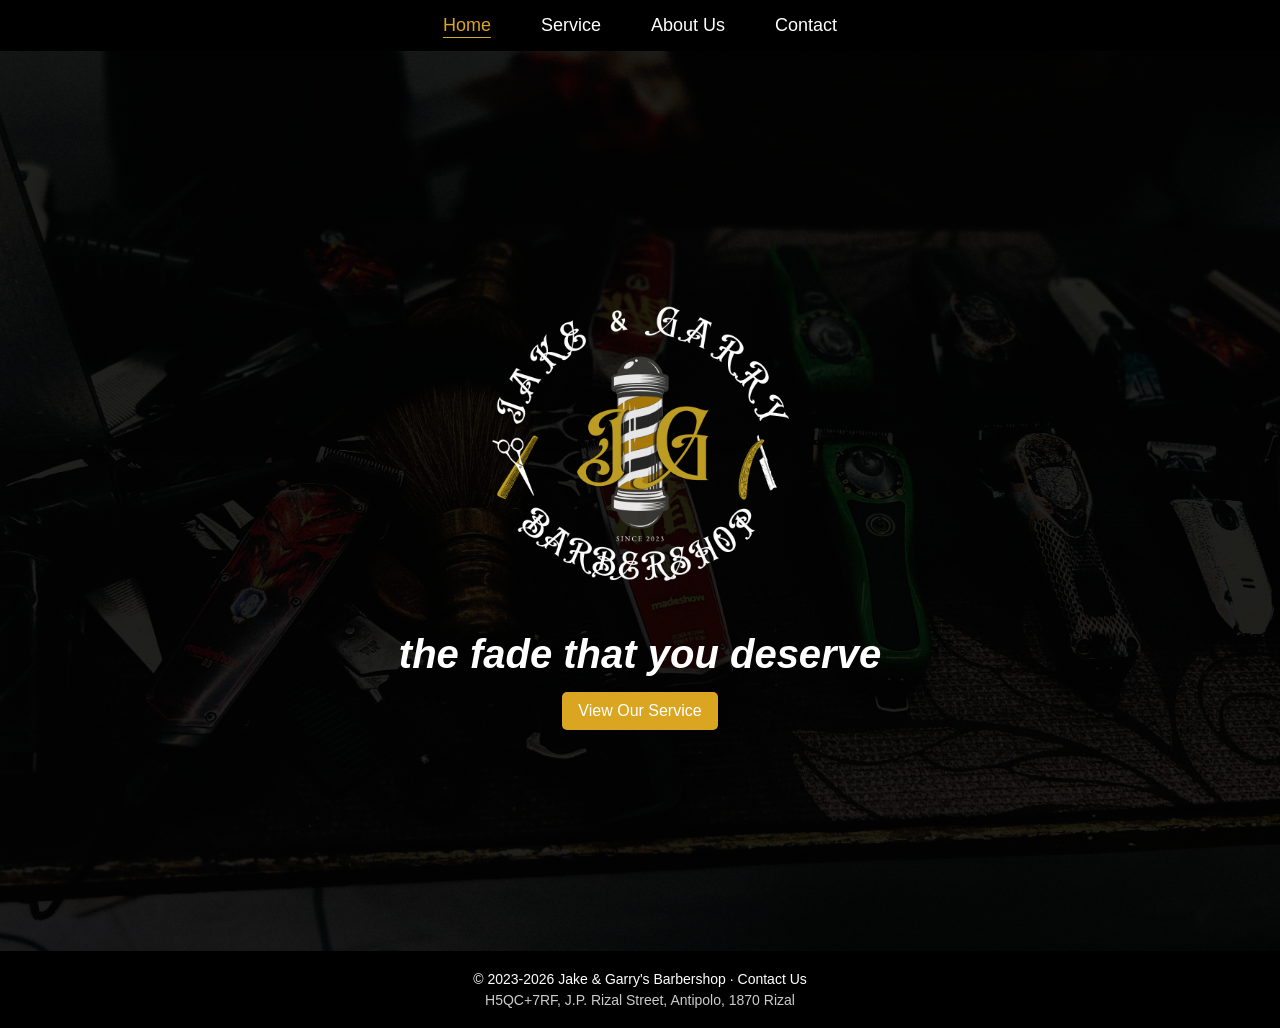
<file: index.html>
<!DOCTYPE html>
<html lang="en">

<head>
    <meta charset="UTF-8" />
    <meta name="viewport" content="width=device-width, initial-scale=1.0" />
    <title>Jake & Garry's Barbershop - Home</title>

    <link rel="stylesheet" href="global_css.css">
</head>

<body>

    <div class="navbar">
        <a href="index.html" class="active-page">Home</a>
        <a href="service.html">Service</a>
        <a href="about.html">About Us</a>
        <a href="contact.html">Contact</a>
    </div>

    <div class="home-hero">
        <img class="logo" src="Images/JGLogo.png">
        <h1>the fade that you deserve</h1>
        <a href="service.html">View Our Service</a>
    </div>

    <footer class="site-footer">
        <p>
            © 2023-2026 Jake & Garry's Barbershop ·
            <a href="contact.html">Contact Us</a>
            <span class="footer-address">
                H5QC+7RF, J.P. Rizal Street, Antipolo, 1870 Rizal
            </span>
        </p>
    </footer>

</body>

</html>
</file>
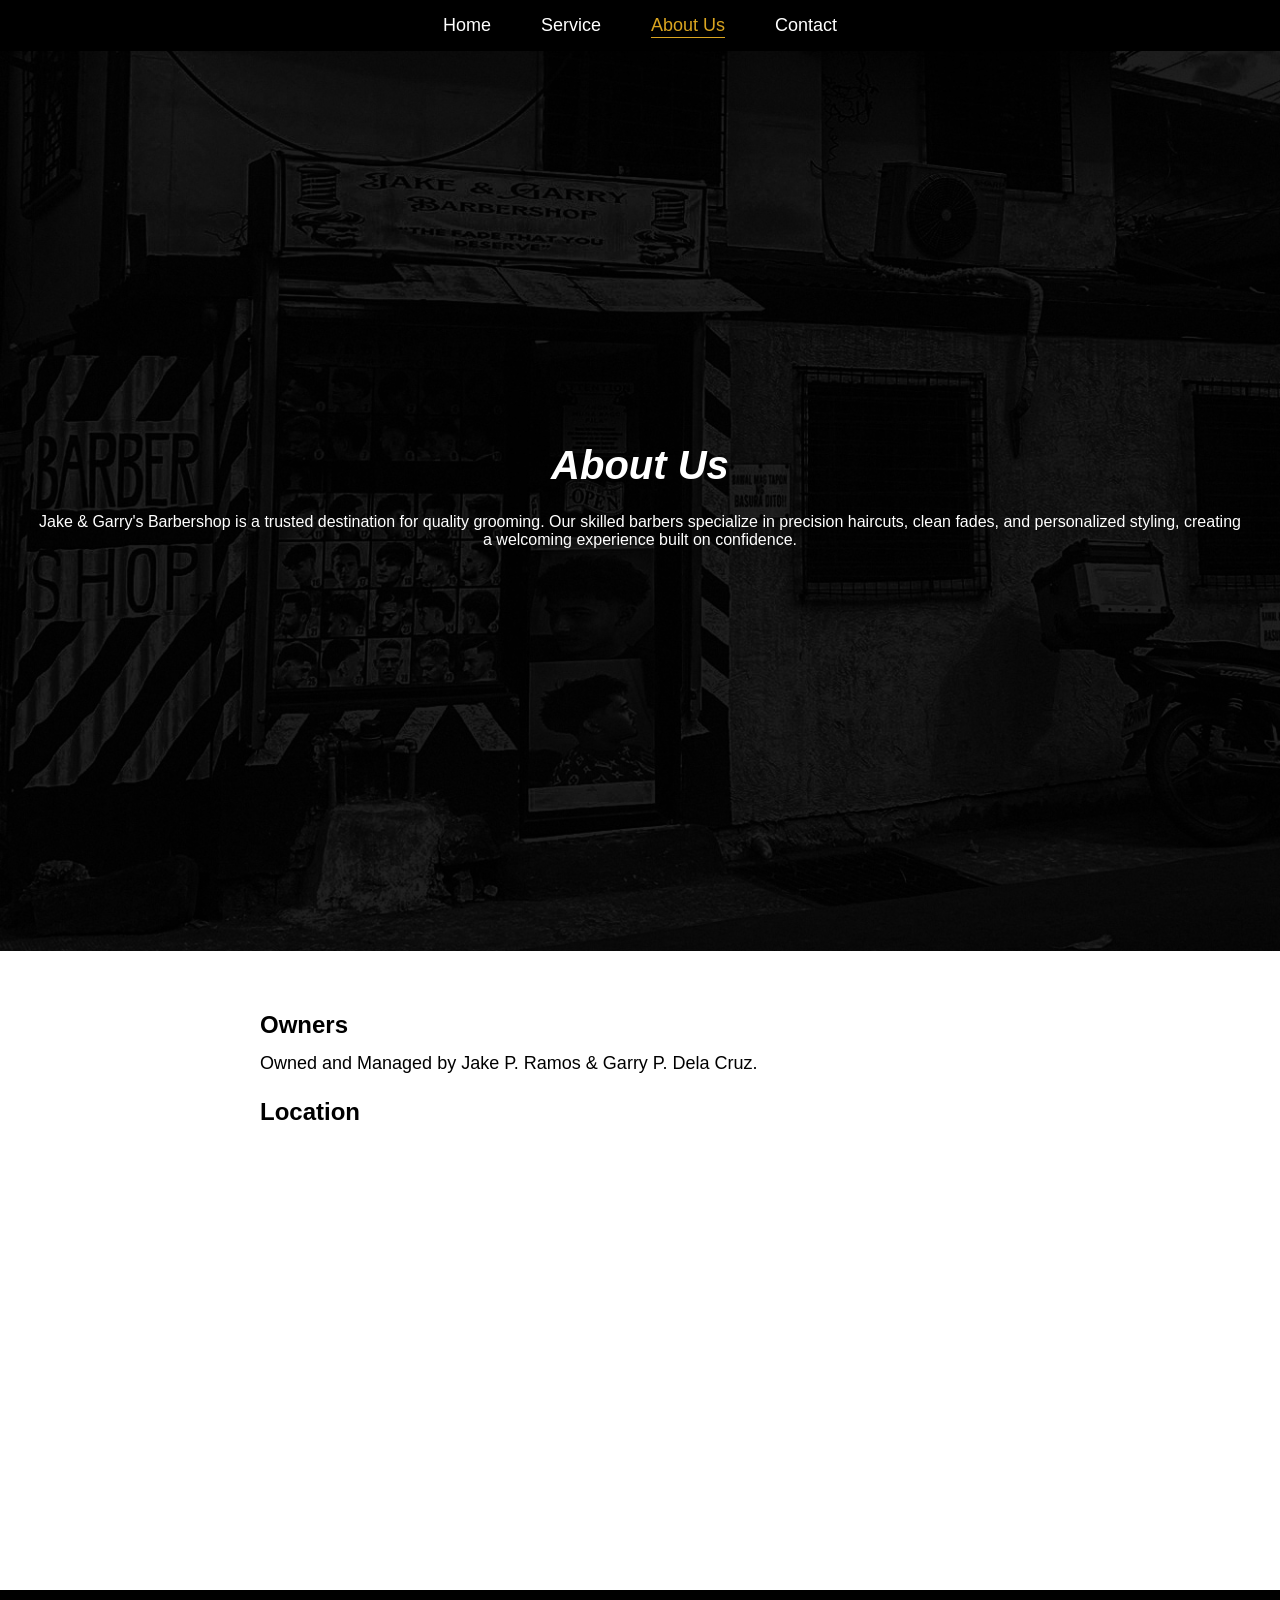
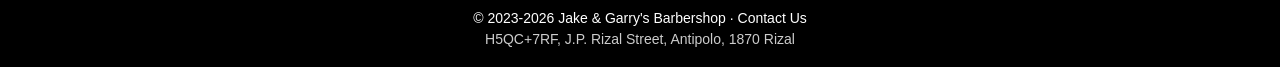
<file: about.html>
<!DOCTYPE html>
<html lang="en">

<head>
    <meta charset="UTF-8">
    <meta name="viewport" content="width=device-width, initial-scale=1.0">
    <title>Jake & Garry's Barbershop - About Us</title>

    <link rel="stylesheet" href="global_css.css">
</head>

<body>

    <div class="navbar">
        <a href="index.html">Home</a>
        <a href="service.html">Service</a>
        <a href="about.html" class="active-page">About Us</a>
        <a href="contact.html">Contact</a>
    </div>

    <div class="about-hero">
        <h1>About Us</h1>
        <p>
            Jake & Garry's Barbershop is a trusted destination for quality grooming. 
            Our skilled barbers specialize in precision haircuts, clean fades, and personalized styling, 
            creating a welcoming experience built on confidence.
        </p>
    </div>

    <div class="about-content">

        <h2>Owners</h2>
        <p>
            Owned and Managed by Jake P. Ramos & Garry P. Dela Cruz.
        </p>

        <h2>Location</h2>
        <p>
            <iframe src="https://www.google.com/maps/embed?pb=!1m18!1m12!1m3!1d3861.191123709952!2d121.1720319!3d14.588182699999999!2m3!1f0!2f0!3f0!3m2!1i1024!2i768!4f13.1!3m3!1m2!1s0x3397bf535bb8e7dd%3A0x66876cd2f6c0681e!2sKUYA%20GARRY&#39;S%20BARBERSHOP!5e0!3m2!1sen!2sph!4v1778988953367!5m2!1sen!2sph" style="border:0;" allowfullscreen="" loading="lazy" referrerpolicy="no-referrer-when-downgrade"></iframe>
        </p>

    </div>

    <footer class="site-footer">
        <p>
            © 2023-2026 Jake & Garry's Barbershop ·
            <a href="contact.html">Contact Us</a>

            <span class="footer-address">
                H5QC+7RF, J.P. Rizal Street, Antipolo, 1870 Rizal
            </span>
        </p>
    </footer>

</body>

</html>
</file>
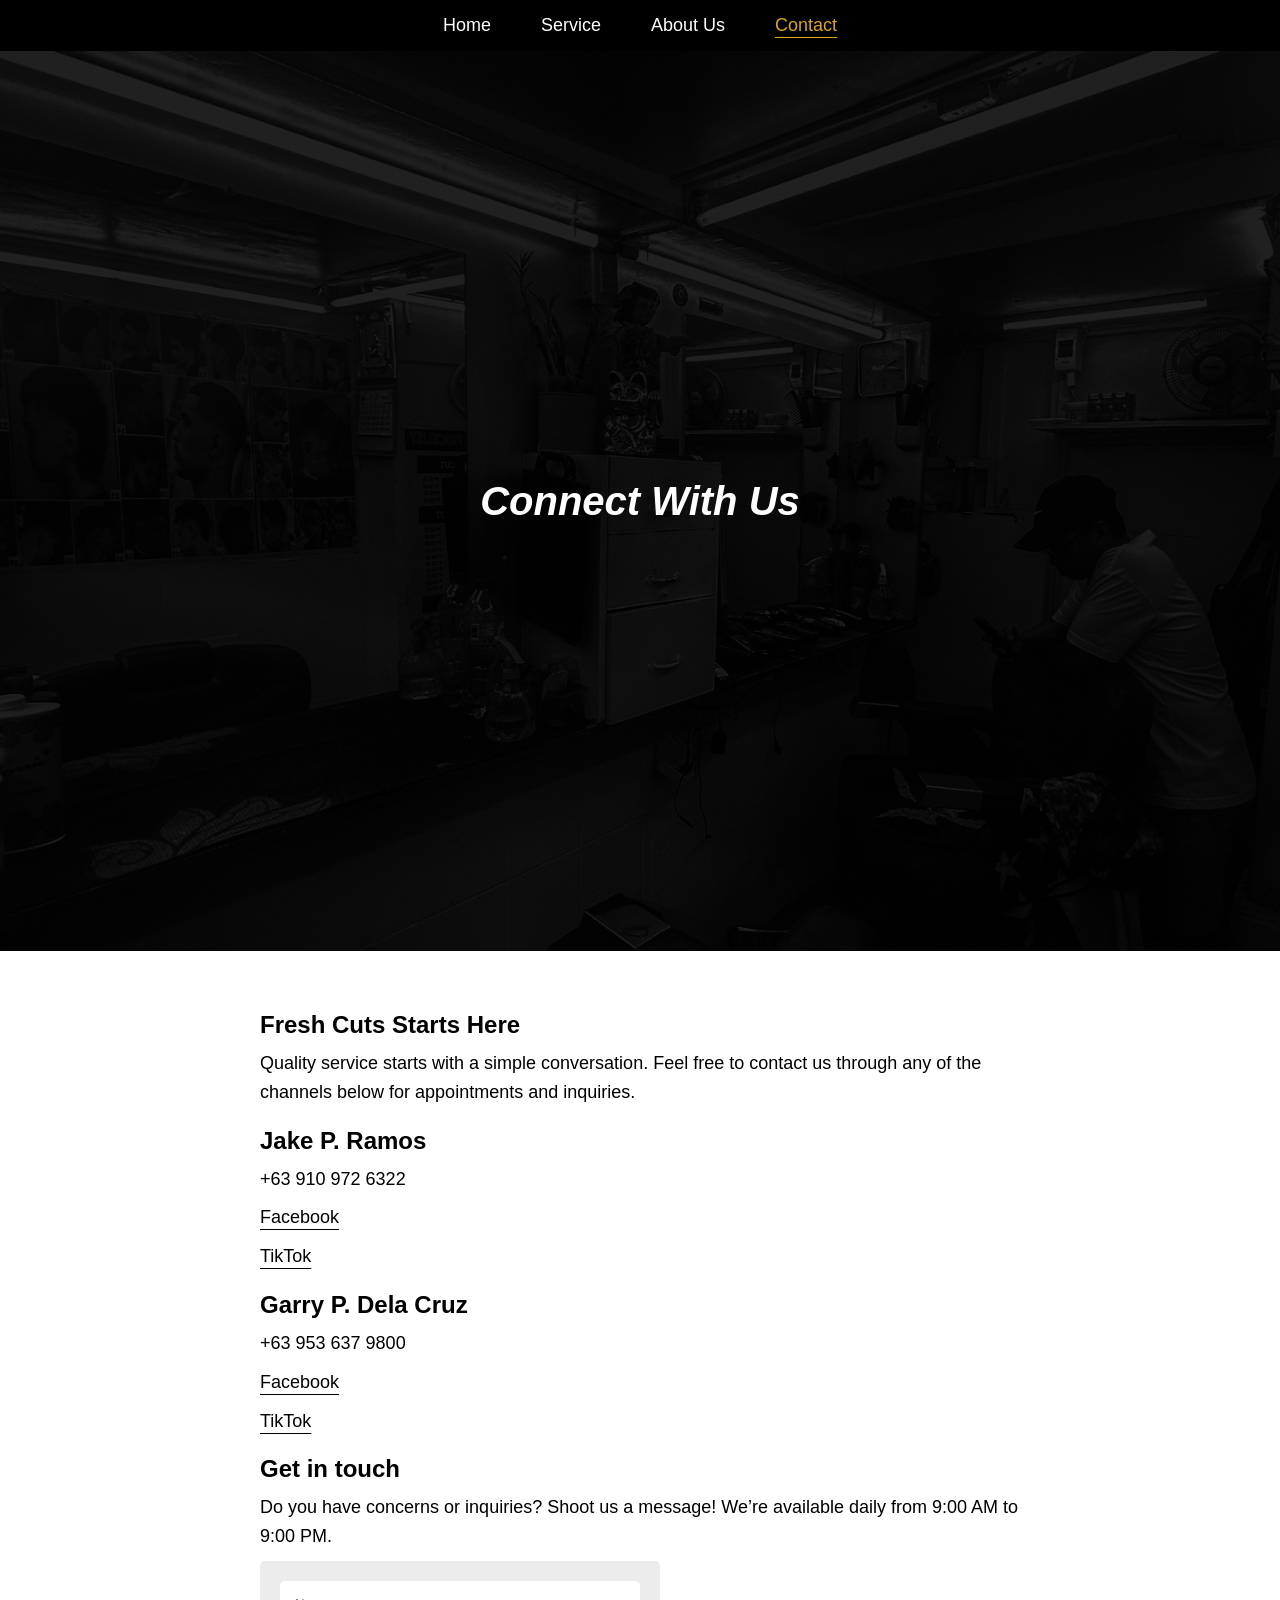
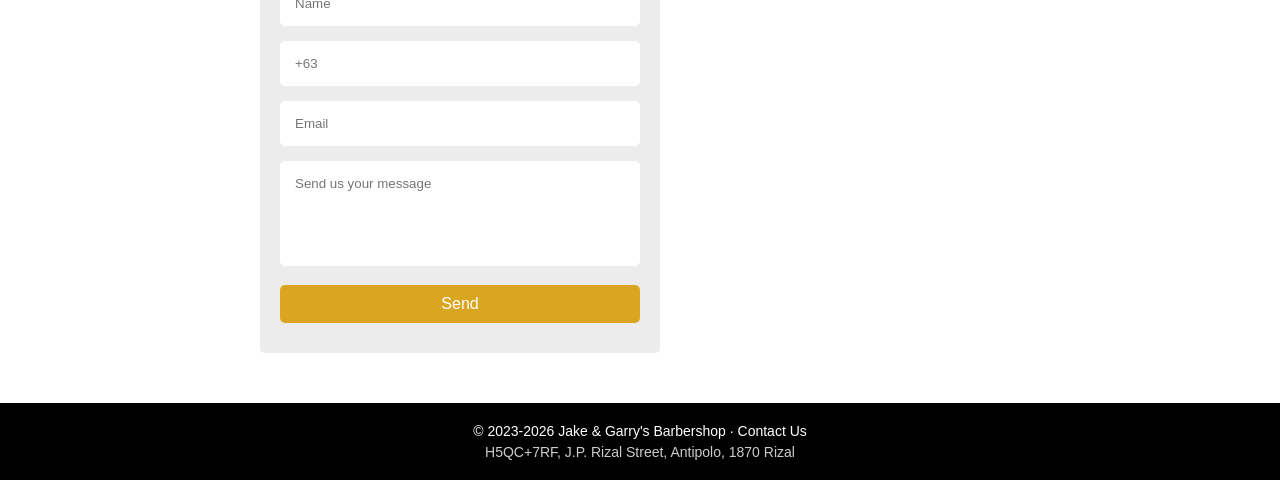
<file: contact.html>
<!DOCTYPE html>
<html lang="en">

<head>
    <meta charset="UTF-8" />
    <meta name="viewport" content="width=device-width, initial-scale=1.0" />
    <title>Jake & Garry's Barbershop - Contact</title>

    <link rel="stylesheet" href="global_css.css">
</head>

<body>

    <div class="navbar">
        <a href="index.html">Home</a>
        <a href="service.html">Service</a>
        <a href="about.html">About Us</a>
        <a href="contact.html" class="active-page">Contact</a>
    </div>

    <div class="contact-hero">
        <h1>Connect With Us</h1>
    </div>

    <div class="contact-content">

        <h2>Fresh Cuts Starts Here</h2>

        <p>
            Quality service starts with a simple conversation. Feel free to contact us through any of the channels below for appointments and inquiries.
        </p>

        <h2>Jake P. Ramos</h2>
        <p>+63 910 972 6322</p>
        <p>
            <a href="https://www.facebook.com/profile.php?id=100065359806097" target="_blank">
                Facebook
            </a>
        </p>
        <p>
            <a href="https://www.tiktok.com/@jakes_haircut" target="_blank">
                TikTok
            </a>
        </p>

        <h2>Garry P. Dela Cruz</h2>
        <p>+63 953 637 9800</p>
        <p>
            <a href="https://www.facebook.com/garry.p.dela.cruz.2024" target="_blank">
                Facebook
            </a>
        </p>
        <p>
            <a href="https://www.tiktok.com/@garrys.barbershop" target="_blank">
                TikTok
            </a>
        </p>

        <h2>Get in touch</h2>
        <p>
            Do you have concerns or inquiries? Shoot us a message! We’re available daily from 9:00 AM to 9:00 PM.
        </p>
        <p>
            <form id="form" class="contact-form">
                <div>
                    <input type="text" pattern="[A-Za-z ]+" placeholder="Name" required>
                </div>

                <div>
                    <input type="tel" maxlength="10" pattern="[0-9]{10}" placeholder="+63" required>
                </div>

                <div>
                    <input type="email" placeholder="Email" required>
                </div>

                <div>
                    <textarea type="message" rows="5" placeholder="Send us your message" required></textarea>
                </div>

                <div>
                    <button class="btn">Send</button>
                </div>

                <p id="message-success" class="success"></p>
            </form>
        </p>

    </div>

    <footer class="site-footer">
        <p>
            © 2023-2026 Jake & Garry's Barbershop ·
            <a href="contact.html">Contact Us</a>

            <span class="footer-address">
                H5QC+7RF, J.P. Rizal Street, Antipolo, 1870 Rizal
            </span>
        </p>
    </footer>

        <script>
            const form = document.getElementById("form");
            const messageSuccess = document.getElementById("message-success");
    
            form.addEventListener("submit", function(event) {
                event.preventDefault();
    
                messageSuccess.textContent = "Message sent successfully!";
    
                form.reset();
            });
        </script>

</body>

</html>
</file>
<file: global_css.css>
* {
    margin: 0;
    padding: 0;
    box-sizing: border-box;
    font-family: Arial, Helvetica, sans-serif;
}

.navbar {
    display: flex;
    justify-content: center;
    flex-wrap: wrap;
    gap: clamp(15px, 5vw, 50px);
    padding: 15px 20px;
    background: black;

    position: -webkit-sticky;
    position: sticky;
    top: 0;
    z-index: 1000;
}

.navbar a {
    color: white;
    font-size: clamp(14px, 2vw, 18px);
    text-decoration: none;
}

.navbar a:hover {
    color: goldenrod;
}

.navbar a.active-page {
    color: goldenrod;
    text-decoration: underline;
    text-underline-offset: 6px;
}


.site-footer {
    display: flex;
    justify-content: center;
    align-items: center;
    text-align: center;
    padding: 20px;
    background: black;
    color: white;
    font-size: clamp(12px, 2vw, 14px);
}

.site-footer a {
    color: white;
    text-decoration: none;
}

.site-footer a:hover {
    color: goldenrod;
}

.footer-address {
    color: #ccc;
    display: block;
    margin-top: 5px;
}

.home-hero,
.service-hero,
.about-hero,
.contact-hero {
    position: relative;
    min-height: 100vh;
    padding: 20px;
    display: flex;
    flex-direction: column;
    justify-content: center;
    align-items: center;
    text-align: center;
    background-size: cover;
}

.home-hero::before,
.service-hero::before,
.about-hero::before,
.contact-hero::before {
    content: "";
    position: absolute;
    inset: 0;
    background: rgba(0, 0, 0, 0.87);
}

.logo {
    position: relative;
    z-index: 1;
    width: 29%;
    height: auto;
}

.home-hero h1,
.service-hero h1,
.about-hero h1,
.contact-hero h1 {
    position: relative;
    z-index: 1;
    color: white;
    font-style: italic;
    font-size: clamp(24px, 5vw, 40px);
}

.home-hero {
    background-image: url(Images/Home-Background.jpg);
}

.home-hero a {
    position: relative;
    z-index: 1;
    margin-top: 15px;
    padding: 10px 16px;
    font-size: clamp(14px, 2vw, 16px);
    background: goldenrod;
    color: white;
    text-decoration: none;
    border-radius: 5px;
}

.home-hero a:hover {
    background-color: rgb(201, 152, 29);
}

.service-hero {
    background-image: url(Images/Service-Background.jpg);
}

.service-hero p, .about-hero p {
    position: relative;
    z-index: 1;
    color: white;
    margin-top: 15px;
    padding: 10px 16px;
}

.service-content {
    padding: 40px 20px;
    max-width: 800px;
    margin: 0 auto;
}

.service-content h2 {
    margin-top: 20px;
    font-size: clamp(18px, 3vw, 24px);
}

.service-content p {
    display: flex;
    justify-content: space-between;
    margin-top: 10px;
    font-size: clamp(14px, 2.5vw, 18px);
    line-height: 1.6;
}

.price,
.note {
    font-weight: bold;
}

.photo-grid {
    display: grid;
    grid-template-columns: repeat(3, 1fr);
    gap: 15px;
    max-width: 800px;
    margin: 0 auto;
    padding: 20px;
}

.photo-grid img {
    width: 100%;
    aspect-ratio: 2 / 3;
    object-fit: cover;
}

.about-hero {
    background-image: url(Images/About-Background.jpg);
}

.about-content {
    padding: 40px 20px;
    max-width: 800px;
    margin: 0 auto;
}

.about-content h2 {
    margin-top: 20px;
    font-size: clamp(18px, 3vw, 24px);
}

.about-content p {
    margin-top: 10px;
    font-size: clamp(14px, 2.5vw, 18px);
    line-height: 1.6;
}

.about-content iframe{
    width: 100%;
    height: clamp(300px, 45vh, 450px);
    border-radius: 8px;
}

.contact-hero {
    background-image: url(Images/Contact-Background.jpg);
}

.contact-content {
    padding: 40px 20px;
    max-width: 800px;
    margin: 0 auto;
}

.contact-content h2 {
    margin-top: 20px;
    font-size: clamp(18px, 3vw, 24px);
}

.contact-content p {
    margin-top: 10px;
    font-size: clamp(14px, 2.5vw, 18px);
    line-height: 1.6;
}  

.contact-form{
    background-color: rgb(236, 236, 236);
    border-radius: 5px;
    padding: 20px;

    width: 100%;
    max-width: 400px;
}

input, textarea{
    border: none;
    border-radius: 5px;
    padding: 15px;
    margin-bottom: 15px;

    width: 100%;
}

textarea{
    resize: none;
}

.btn{
    color: white;
    background-color: goldenrod;
    border: none;
    border-radius: 5px;
    font-size: 16px;
    cursor: pointer;

    width: 100%;
    padding: 10px;

}

.btn:hover {
    background-color: rgb(201, 152, 29);
}

.contact-content a {
    text-decoration: underline;
    text-underline-offset: 6px;
    color: black;
}

.contact-content a:hover {
    color: goldenrod;
}

.success{
    font-size: 16px !important;
    text-align: start;
    color: goldenrod;
}
</file>
